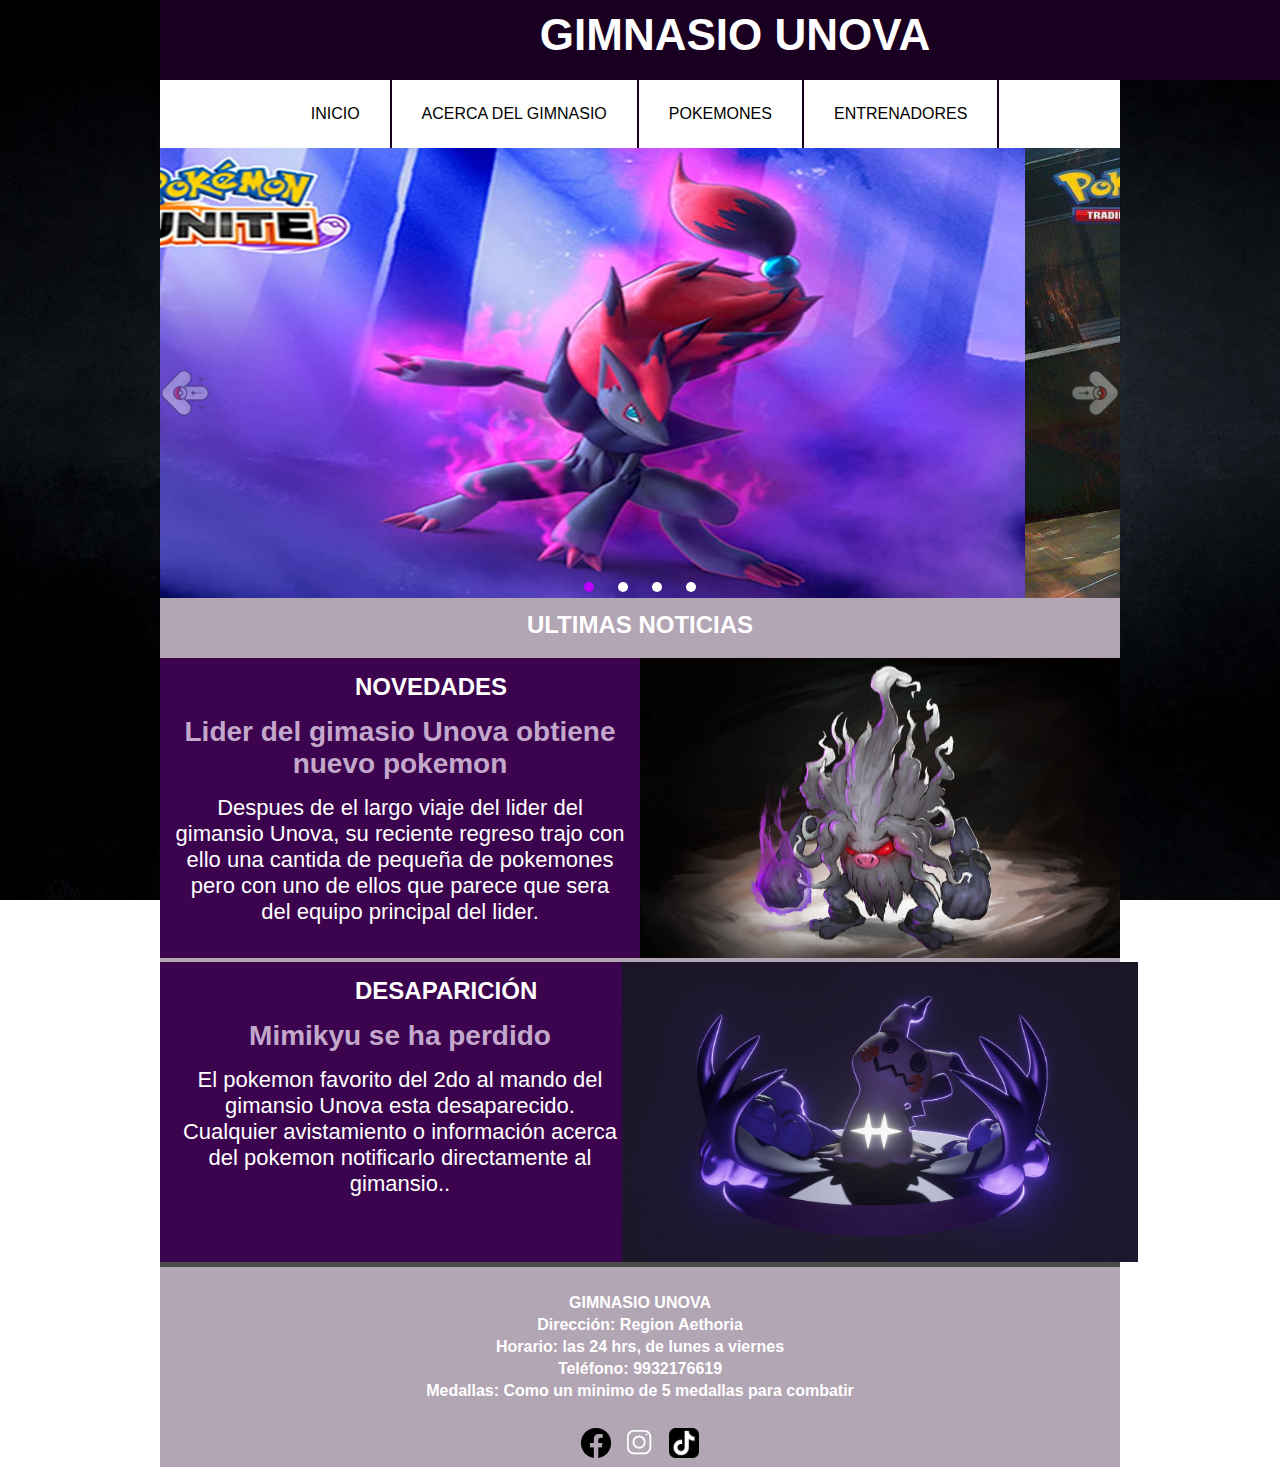
<file: INDEX.HTML>
<!DOCTYPE html>
<html lang="es">
<head>
    <meta charset="UTF-8" />
    <title>GIMNASIO UNOVA</title>
    <Link rel="shorcut icon" href="../LOGICA/IMAGENES/R.png">
    <link rel="stylesheet" type="text/css" href="ESTILOS/ESTLOS.CSS">
</head>
<body>
    <section id="contenedor">

        <header>
            <h1 id="titulo">GIMNASIO UNOVA</h1>
        </header>

            <!--seccion menu-->

            <section id="menuss">
                <nav class="menu">
                    <ul>
                        <li><a href="INDEX.HTML">INICIO</a></li>
                        <li><a href="PAGINAS/acercadelgimnasio.HTML">ACERCA DEL GIMNASIO</a></li>
                        <li><a href="PAGINAS/POKEMONES.HTML">POKEMONES</a></li>
                        <li><a href="PAGINAS/ENTRENAORES.HTML">ENTRENADORES</a></li>
                    </ul>
                </nav>

            </section>

             <!-- carrusel -->
              
    <div id="slider">
        <input type="radio" name="slider" id="slide1" checked>
        <input type="radio" name="slider" id="slide2">
        <input type="radio" name="slider" id="slide3">
        <input type="radio" name="slider" id="slide4">
    <div id="slides">
        <div id="overflow">
            <div class="inner">
                <div class="slide slide_1">
                   <a href="https://www.pokemon.com/es/pokedex/zoroark" target="_blank"><img src="IMAGENES/ZOROARK.jpg"  width="1150px" height="450px"></a>
                </div>

                <div class="slide slide_2">
                    <div class="slide-content">
                        <a href="https://www.pokemon.com/es/pokedex/marshadow" target="_blank"><img src="IMAGENES/Marshadow.jpg" width="1150px" height="450px"></a>
                    </div>
                </div>

                <div class="slide slide_3">
                    <div class="slide-content">
                        <a href="https://www.pokemon.com/es/pokedex/ceruledge" target="_blank"><img src="IMAGENES/Ceruledge2.jpg" width="1150px" height="450px"></a>
                    </div>
                </div>

                <div class="slide slide_4">
                    <div class="slide-content">
                       <a href="https://www.pokemon.com/es/pokedex/lycanroc" target="_blank"><img src="IMAGENES/Lycanroc.jpg" width="1150px" height="450px"></a>
                    </div>
                </div>
            </div>
        </div>
    </div>
    

<div id="controls">
      <label for="slide1"></label>
      <label for="slide2"></label>
      <label for="slide3"></label>
      <label for="slide4"></label>
   </div>

<div id="bullets">
      <label for="slide1"></label>
      <label for="slide2"></label>
      <label for="slide3"></label>
      <label for="slide4"></label>
   </div>

   <H1 style="text-align: center;">ULTIMAS NOTICIAS</H1>

   <!-- Nuevo Pokemon -->
   <section id="noticia1">

    <article id="descripcion">
    <h1 id="titulosdelindex">NOVEDADES</h1>
    <h2>Lider del gimasio Unova obtiene nuevo pokemon</h2>
    <p>Despues de el largo viaje del lider del gimansio Unova, su reciente regreso trajo con ello 
        una cantida de pequeña de pokemones pero con uno de ellos que parece que sera del equipo principal del lider.</p>
    </article>

    <article id="foto">
        <img src="IMAGENES/Annihilape.jpg" width="573px" height="300px">
    </article>			
   </section>

   <!-- Seccion de noticias Internacionales -->

   <section id="noticia1">
    <article id="descripcion">
    <h1 id="titulosdelindex">DESAPARICIÓN</h1>
    <h2>Mimikyu se ha perdido</h2>
    <p>El pokemon favorito del 2do al mando del gimansio Unova esta desaparecido. Cualquier avistamiento o información
        acerca del pokemon notificarlo directamente al gimansio..</p>
    </article>

    <article id="foto">
        <img src="IMAGENES/Mimikyu.jpg" width="573px" height="300px">
    </article>			
   </section>

   <footer>
    
        <h5 id="parrafo"> 
            GIMNASIO UNOVA
            <br>Dirección: Region Aethoria
            <br>Horario: las 24 hrs, de lunes a viernes
            <br>Teléfono: 9932176619
            <br>Medallas: Como un minimo de 5 medallas para combatir
        </h5>

         <article id="redes">
		        <a href="https://www.facebook.com/profile.php?id=61560683771847" target="_blank"><img src="IMAGENES/FACE.png" width="30" height="30" alt=""/></a>
			    <a href="https://www.instagram.com/possercinema/?__pwa=1" target="_blank"><img src="IMAGENES/IG.png" width="30" height="30" alt=""/></a>
			    <a href="https://www.tiktok.com/@possercinema" target="_blank"><img src="IMAGENES/TIK.png" width="30" height="30" alt=""/></a>
         </article>
    </footer>

 </section>
</body>
</html>
</file>
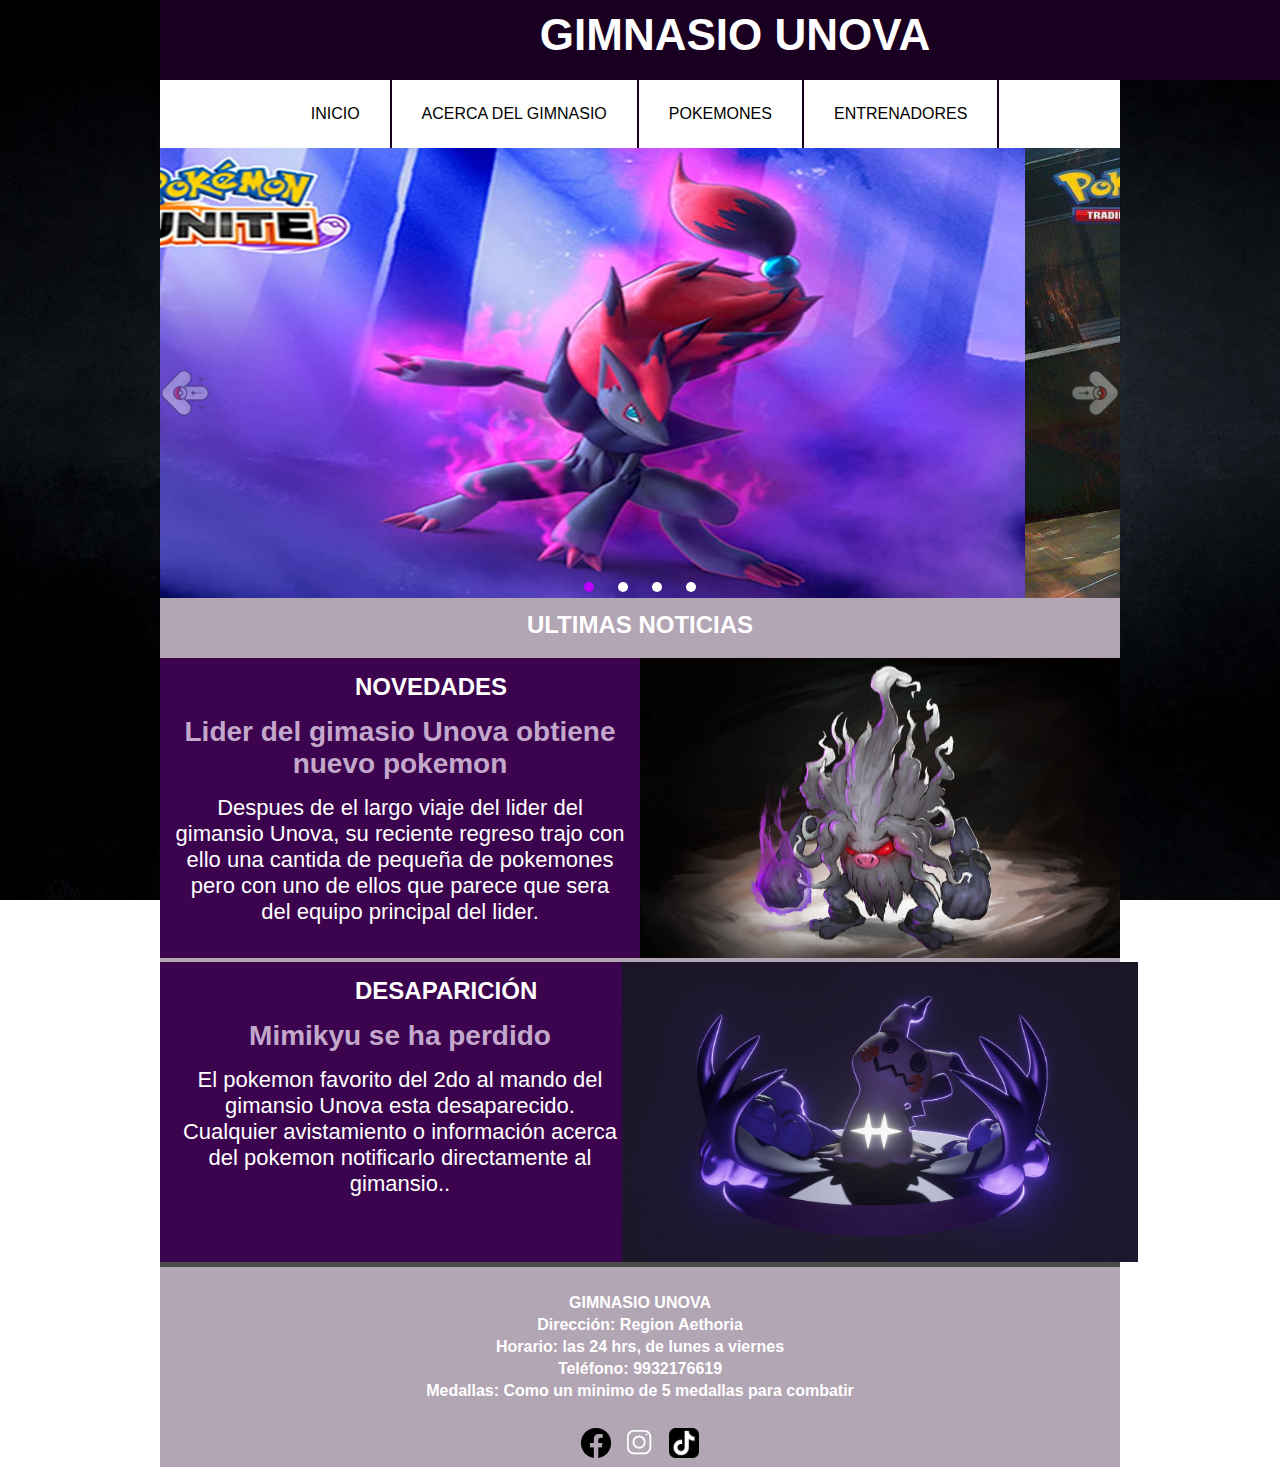
<file: index.html>
<!DOCTYPE html>
<html lang="es">
<head>
    <meta charset="UTF-8" />
    <title>GIMNASIO UNOVA</title>
    <Link rel="shorcut icon" href="../LOGICA/IMAGENES/R.png">
    <link rel="stylesheet" type="text/css" href="ESTILOS/ESTLOS.CSS">
</head>
<body>
    <section id="contenedor">

        <header>
            <h1 id="titulo">GIMNASIO UNOVA</h1>
        </header>

            <!--seccion menu-->

            <section id="menuss">
                <nav class="menu">
                    <ul>
                        <li><a href="index.HTML">INICIO</a></li>
                        <li><a href="PAGINAS/acercadelgimnasio.HTML">ACERCA DEL GIMNASIO</a></li>
                        <li><a href="PAGINAS/POKEMONES.HTML">POKEMONES</a></li>
                        <li><a href="PAGINAS/ENTRENAORES.HTML">ENTRENADORES</a></li>
                    </ul>
                </nav>

            </section>

             <!-- carrusel -->
              
    <div id="slider">
        <input type="radio" name="slider" id="slide1" checked>
        <input type="radio" name="slider" id="slide2">
        <input type="radio" name="slider" id="slide3">
        <input type="radio" name="slider" id="slide4">
    <div id="slides">
        <div id="overflow">
            <div class="inner">
                <div class="slide slide_1">
                   <a href="https://www.pokemon.com/es/pokedex/zoroark" target="_blank"><img src="IMAGENES/ZOROARK.jpg"  width="1150px" height="450px"></a>
                </div>

                <div class="slide slide_2">
                    <div class="slide-content">
                        <a href="https://www.pokemon.com/es/pokedex/marshadow" target="_blank"><img src="IMAGENES/Marshadow.jpg" width="1150px" height="450px"></a>
                    </div>
                </div>

                <div class="slide slide_3">
                    <div class="slide-content">
                        <a href="https://www.pokemon.com/es/pokedex/ceruledge" target="_blank"><img src="IMAGENES/Ceruledge2.jpg" width="1150px" height="450px"></a>
                    </div>
                </div>

                <div class="slide slide_4">
                    <div class="slide-content">
                       <a href="https://www.pokemon.com/es/pokedex/lycanroc" target="_blank"><img src="IMAGENES/Lycanroc.jpg" width="1150px" height="450px"></a>
                    </div>
                </div>
            </div>
        </div>
    </div>
    

<div id="controls">
      <label for="slide1"></label>
      <label for="slide2"></label>
      <label for="slide3"></label>
      <label for="slide4"></label>
   </div>

<div id="bullets">
      <label for="slide1"></label>
      <label for="slide2"></label>
      <label for="slide3"></label>
      <label for="slide4"></label>
   </div>

   <H1 style="text-align: center;">ULTIMAS NOTICIAS</H1>

   <!-- Nuevo Pokemon -->
   <section id="noticia1">

    <article id="descripcion">
    <h1 id="titulosdelindex">NOVEDADES</h1>
    <h2>Lider del gimasio Unova obtiene nuevo pokemon</h2>
    <p>Despues de el largo viaje del lider del gimansio Unova, su reciente regreso trajo con ello 
        una cantida de pequeña de pokemones pero con uno de ellos que parece que sera del equipo principal del lider.</p>
    </article>

    <article id="foto">
        <img src="IMAGENES/Annihilape.jpg" width="573px" height="300px">
    </article>			
   </section>

   <!-- Seccion de noticias Internacionales -->

   <section id="noticia1">
    <article id="descripcion">
    <h1 id="titulosdelindex">DESAPARICIÓN</h1>
    <h2>Mimikyu se ha perdido</h2>
    <p>El pokemon favorito del 2do al mando del gimansio Unova esta desaparecido. Cualquier avistamiento o información
        acerca del pokemon notificarlo directamente al gimansio..</p>
    </article>

    <article id="foto">
        <img src="IMAGENES/Mimikyu.jpg" width="573px" height="300px">
    </article>			
   </section>

   <footer>
    
        <h5 id="parrafo"> 
            GIMNASIO UNOVA
            <br>Dirección: Region Aethoria
            <br>Horario: las 24 hrs, de lunes a viernes
            <br>Teléfono: 9932176619
            <br>Medallas: Como un minimo de 5 medallas para combatir
        </h5>

         <article id="redes">
		        <a href="https://www.facebook.com/profile.php?id=61560683771847" target="_blank"><img src="IMAGENES/FACE.png" width="30" height="30" alt=""/></a>
			    <a href="https://www.instagram.com/possercinema/?__pwa=1" target="_blank"><img src="IMAGENES/IG.png" width="30" height="30" alt=""/></a>
			    <a href="https://www.tiktok.com/@possercinema" target="_blank"><img src="IMAGENES/TIK.png" width="30" height="30" alt=""/></a>
         </article>
    </footer>

 </section>
</body>
</html>
</file>
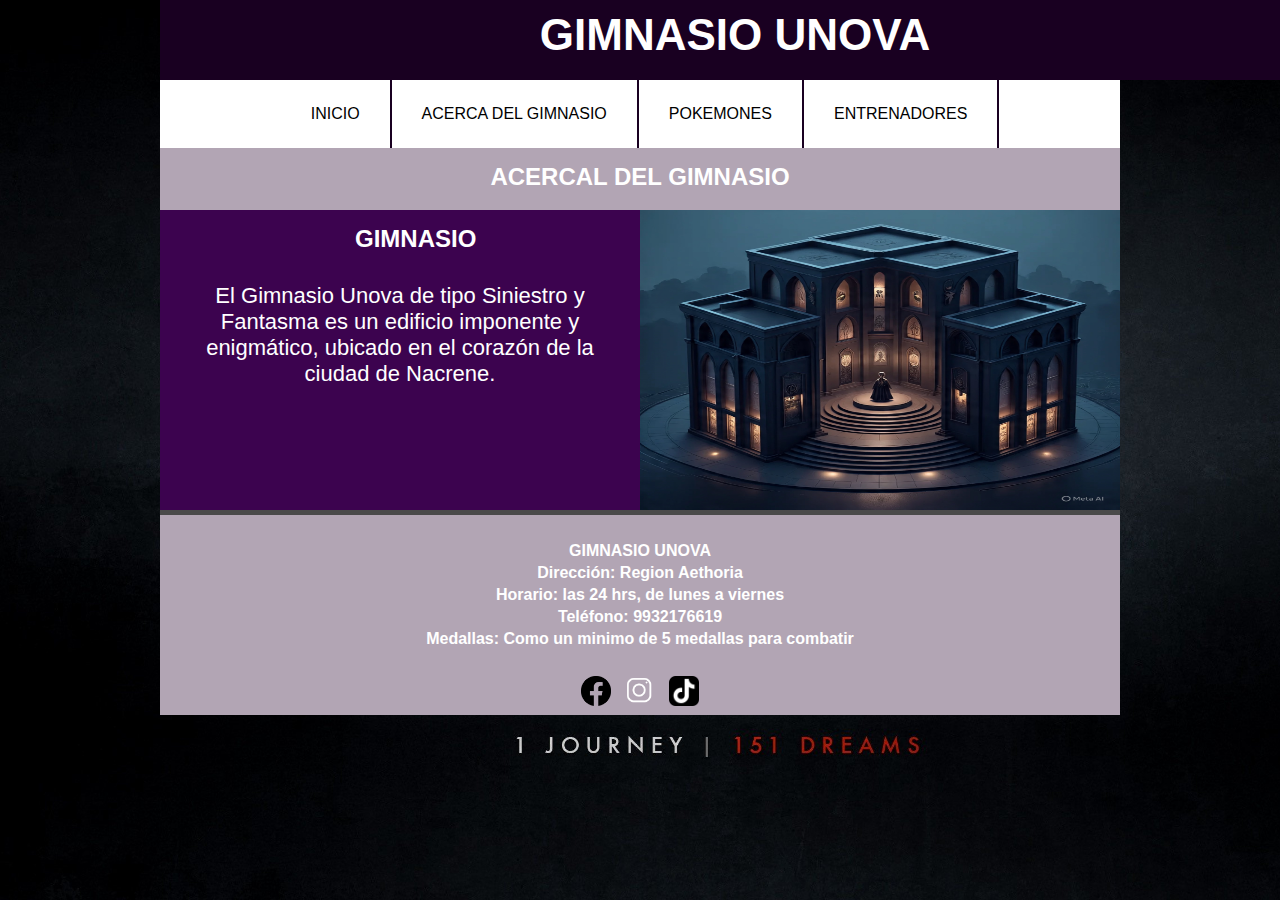
<file: PAGINAS/acercadelgimnasio.HTML>
<!DOCTYPE html>
<html lang="es">
<head>
    <meta charset="UTF-8" />
    <title>GIMNASIO UNOVA</title>
    <Link rel="shorcut icon" href="../IMAGENES/R.png">
    <link rel="stylesheet" type="text/css" href="../ESTILOS/ESTLOS.CSS">
</head>
<body>
    <section id="contenedor">

        <header>
            <h1 id="titulo">GIMNASIO UNOVA</h1>
        </header>

            <!--seccion menu-->

            <section id="menuss">
                <nav class="menu">
                    <ul>
                        <li><a href="../INDEX.HTML">INICIO</a></li>
                        <li><a href="../PAGINAS/acercadelgimnasio.HTML">ACERCA DEL GIMNASIO</a></li>
                        <li><a href="../PAGINAS/POKEMONES.HTML">POKEMONES</a></li>
                        <li><a href="../PAGINAS/ENTRENAORES.HTML">ENTRENADORES</a></li>
                    </ul>
                </nav>

            </section>  

   <H1 style="text-align: center;">ACERCAL DEL GIMNASIO</H1>
   <!-- Nuevo Pokemon -->
   <section id="noticia1">

    <article id="descripcion">
    <a href="UNOVA.HTML"><h1 id="titulosdelindex">GIMNASIO</h1></a>
    <p>El Gimnasio Unova de tipo Siniestro y Fantasma es un edificio imponente y enigmático, ubicado en el corazón de la ciudad de Nacrene.</p>
    </article>

    <article id="foto">
        <img src="../IMAGENES/GIMNASIO FACHADA.jpg" width="573px" height="300px">
        
    </article>			
   </section>

   <footer>
    
        <h5 id="parrafo"> 
            GIMNASIO UNOVA
            <br>Dirección: Region Aethoria
            <br>Horario: las 24 hrs, de lunes a viernes
            <br>Teléfono: 9932176619
            <br>Medallas: Como un minimo de 5 medallas para combatir
        </h5>

         <article id="redes">
		        <a href="https://www.facebook.com/profile.php?id=61560683771847" target="_blank"><img src="../IMAGENES/FACE.png" width="30" height="30" alt=""/></a>
			    <a href="https://www.instagram.com/possercinema/?__pwa=1" target="_blank"><img src="../IMAGENES/IG.png" width="30" height="30" alt=""/></a>
			    <a href="https://www.tiktok.com/@possercinema" target="_blank"><img src="../IMAGENES/TIK.png" width="30" height="30" alt=""/></a>
         </article>
    </footer>

 </section>
</body>
</html>
</file>
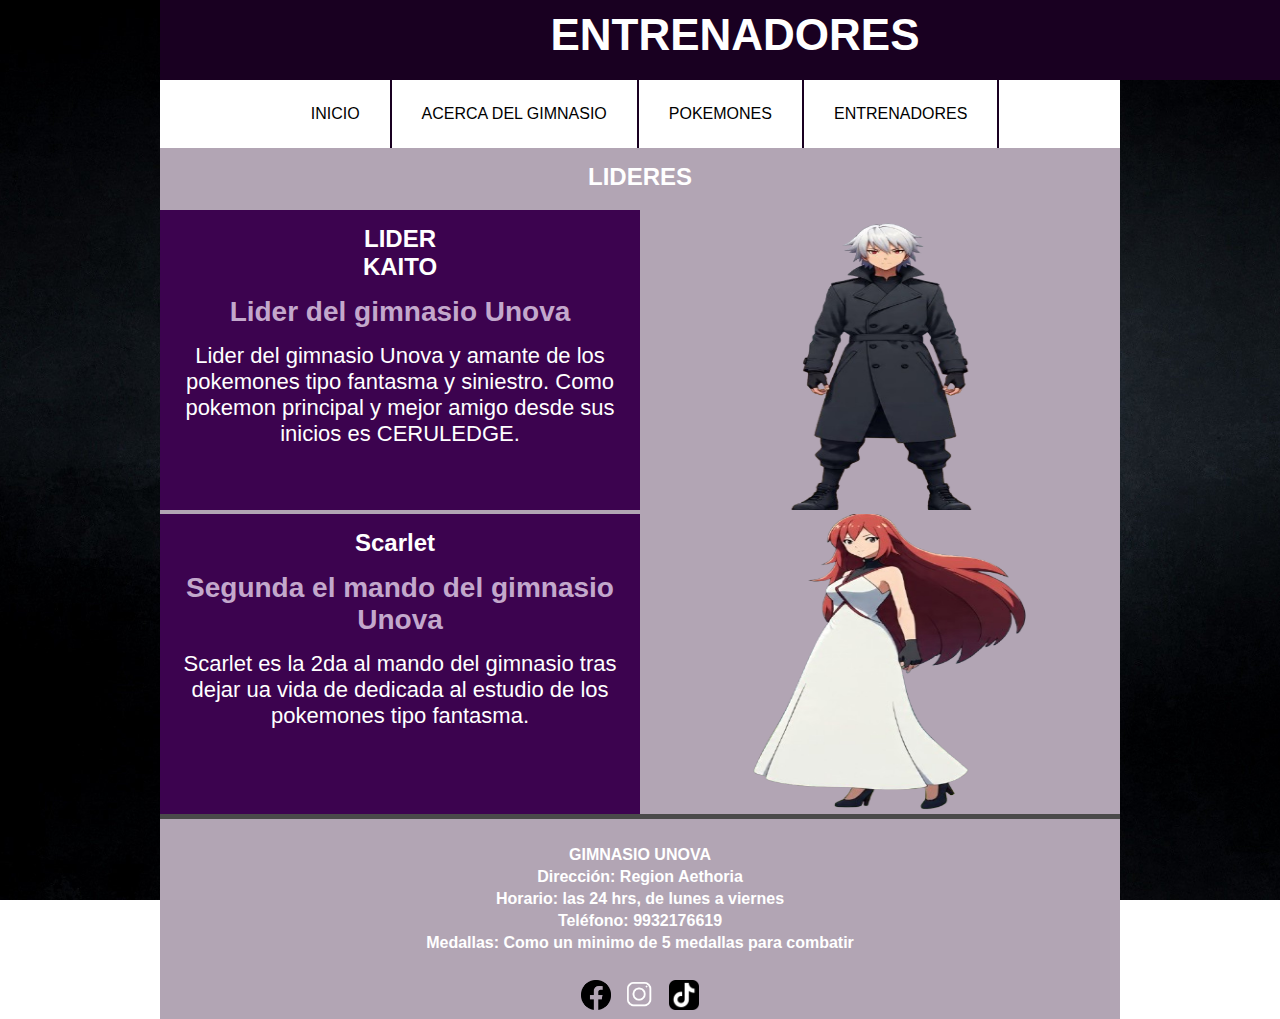
<file: PAGINAS/ENTRENAORES.HTML>
<!DOCTYPE html>
<html lang="es">
<head>
    <meta charset="UTF-8" />
    <title>GIMNASIO UNOVA</title>
    <Link rel="shorcut icon" href="../IMAGENES/R.png">
    <link rel="stylesheet" type="text/css" href="../ESTILOS/ESTLOS.CSS">
</head>
<body>
    <section id="contenedor">

        <header>
            <h1 id="titulo">ENTRENADORES</h1>
        </header>

            <!--seccion menu-->

            <section id="menuss">
                <nav class="menu">
                    <ul>
                        <li><a href="../INDEX.HTML">INICIO</a></li>
                        <li><a href="../PAGINAS/acercadelgimnasio.HTML">ACERCA DEL GIMNASIO</a></li>
                        <li><a href="../PAGINAS/POKEMONES.HTML">POKEMONES</a></li>
                        <li><a href="../PAGINAS/ENTRENAORES.HTML">ENTRENADORES</a></li>
                    </ul>
                </nav>

            </section>  

   <H1 style="text-align: center;">LIDERES</H1>
   <!-- Nuevo Pokemon -->
   <section id="noticia1">

    <article id="descripcion">
    <h1 id="titulosdelindex">LIDER KAITO</h1>
    <h2>Lider del gimnasio Unova</h2>
    <p>Lider del gimnasio Unova y amante de los pokemones tipo fantasma y siniestro. Como pokemon principal y mejor amigo
        desde sus inicios es CERULEDGE.
    </p>
    </article>

    <article id="foto">
        <img src="../IMAGENES/HOMBRE (1).png" width="573px" height="300px">
    </article>			
   </section>

      <section id="noticia1">

    <article id="descripcion">
    <h1 id="titulosdelindex">Scarlet</h1>
    <h2>Segunda el mando del gimnasio Unova</h2>
    <p>Scarlet es la 2da al mando del gimnasio tras dejar ua vida de dedicada al estudio de los pokemones tipo fantasma.</p>
    </article>

    <article id="foto">
        <img src="../IMAGENES/MUJER.png" width="573px" height="300px">
    </article>			
   </section>

   <footer>
    
        <h5 id="parrafo"> 
            GIMNASIO UNOVA
            <br>Dirección: Region Aethoria
            <br>Horario: las 24 hrs, de lunes a viernes
            <br>Teléfono: 9932176619
            <br>Medallas: Como un minimo de 5 medallas para combatir
        </h5>

         <article id="redes">
		        <a href="https://www.facebook.com/profile.php?id=61560683771847" target="_blank"><img src="../IMAGENES/FACE.png" width="30" height="30" alt=""/></a>
			    <a href="https://www.instagram.com/possercinema/?__pwa=1" target="_blank"><img src="../IMAGENES/IG.png" width="30" height="30" alt=""/></a>
			    <a href="https://www.tiktok.com/@possercinema" target="_blank"><img src="../IMAGENES/TIK.png" width="30" height="30" alt=""/></a>
         </article>
    </footer>

 </section>
</body>
</html>
</file>
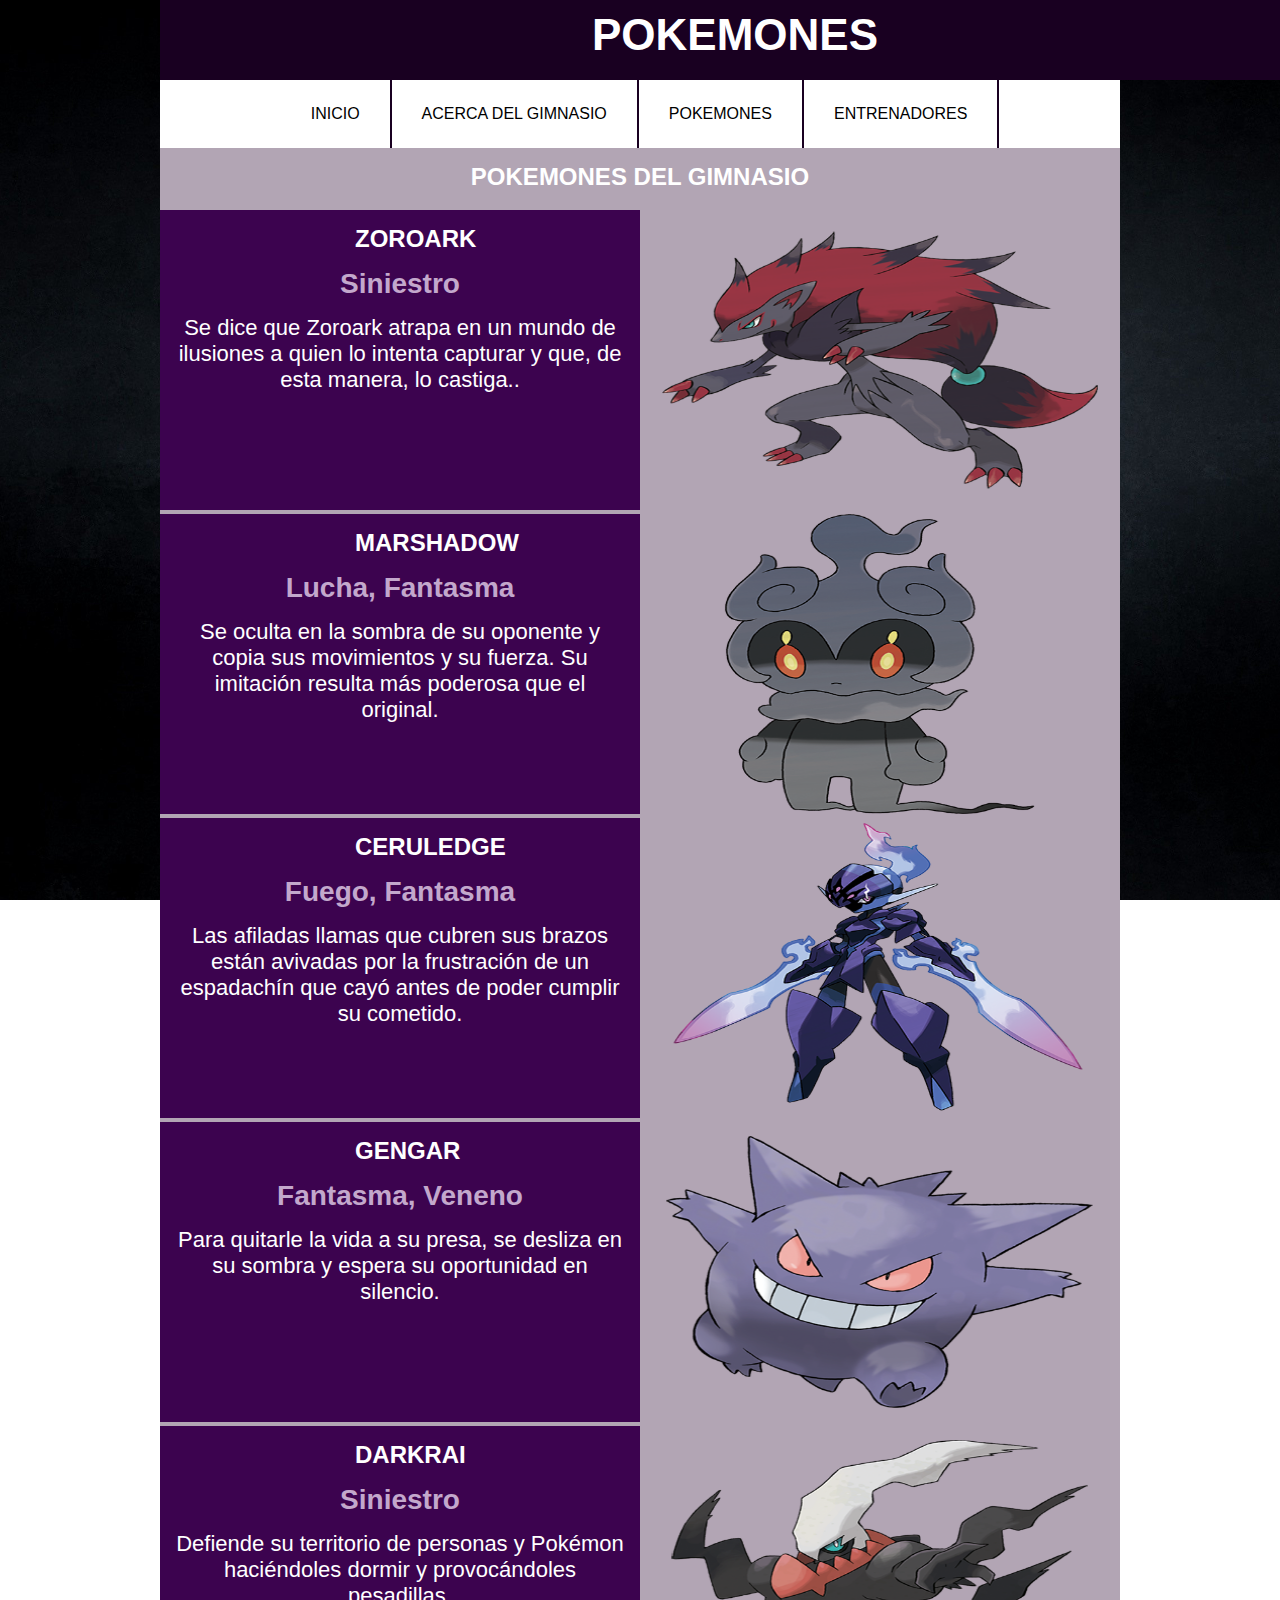
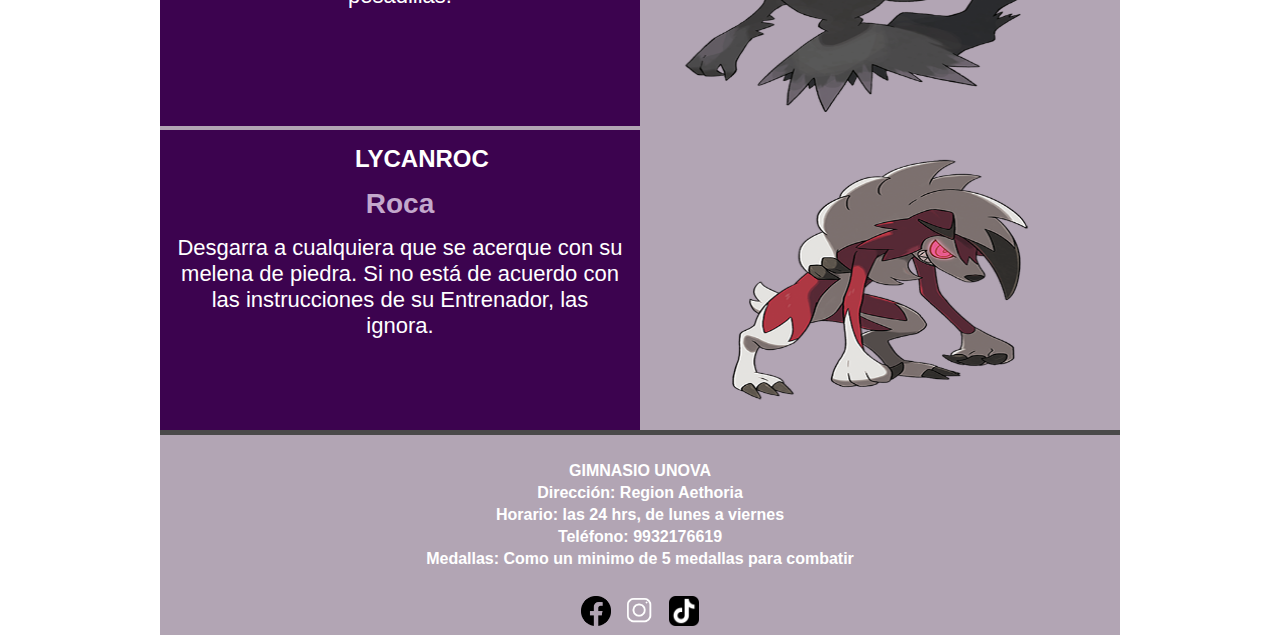
<file: PAGINAS/POKEMONES.HTML>
<!DOCTYPE html>
<html lang="es">
<head>
    <meta charset="UTF-8" />
    <title>GIMNASIO UNOVA</title>
    <Link rel="shorcut icon" href="../IMAGENES/R.png">
    <link rel="stylesheet" type="text/css" href="../ESTILOS/ESTLOS.CSS">
</head>
<body>
    <section id="contenedor">

        <header>
            <h1 id="titulo">POKEMONES</h1>
        </header>

            <!--seccion menu-->

            <section id="menuss">
                <nav class="menu">
                    <ul>
                        <li><a href="../INDEX.HTML">INICIO</a></li>
                        <li><a href="../PAGINAS/acercadelgimnasio.HTML">ACERCA DEL GIMNASIO</a></li>
                        <li><a href="../PAGINAS/POKEMONES.HTML">POKEMONES</a></li>
                        <li><a href="../PAGINAS/ENTRENAORES.HTML">ENTRENADORES</a></li>
                    </ul>
                </nav>

            </section>  

   <H1 style="text-align: center;">POKEMONES DEL GIMNASIO</H1>
   <!-- Nuevo Pokemon -->
   <section id="noticia1">

    <article id="descripcion">
    <h1 id="titulosdelindex">ZOROARK</h1>
    <h2>Siniestro</h2>
    <p>Se dice que Zoroark atrapa en un mundo de ilusiones a quien lo intenta capturar y que, de esta manera, lo castiga..</p>
    </article>

    <article id="foto">
        <img src="../IMAGENES/ZoroarkPNG.png" width="573px" height="300px">
    </article>			
   </section>

      <section id="noticia1">

    <article id="descripcion">
    <h1 id="titulosdelindex"> MARSHADOW</h1>
    <h2>Lucha, Fantasma</h2>
    <p>Se oculta en la sombra de su oponente y copia sus movimientos y su fuerza. Su imitación resulta más poderosa que el original.</p>
    </article>

    <article id="foto">
        <img src="../IMAGENES/MarshadowPNG.png" width="573px" height="300px">
    </article>			
   </section>

    <section id="noticia1">

    <article id="descripcion">
    <h1 id="titulosdelindex"> CERULEDGE</h1>
    <h2>Fuego, Fantasma</h2>
    <p>Las afiladas llamas que cubren sus brazos están avivadas por la frustración de un espadachín 
        que cayó antes de poder cumplir su cometido.</p>
    </article>

    <article id="foto">
        <img src="../IMAGENES/CeruledgePNG.png" width="573px" height="300px">
    </article>			
   </section>


    <section id="noticia1">

    <article id="descripcion">
    <h1 id="titulosdelindex"> GENGAR</h1>
    <h2>Fantasma, Veneno</h2>
    <p>Para quitarle la vida a su presa, se desliza en su sombra y espera su oportunidad en silencio.</p>
    </article>

    <article id="foto">
        <img src="../IMAGENES/GENGAR.png" width="573px" height="300px">
    </article>			
   </section>

    <section id="noticia1">

    <article id="descripcion">
    <h1 id="titulosdelindex"> DARKRAI</h1>
    <h2>Siniestro</h2>
    <p>Defiende su territorio de personas y Pokémon haciéndoles dormir y provocándoles pesadillas.</p>
    </article>

    <article id="foto">
        <img src="../IMAGENES/DARKRAI.png" width="573px" height="300px">
    </article>			
   </section>


   <section id="noticia1">
    <article id="descripcion">
    <h1 id="titulosdelindex">LYCANROC</h1>
    <h2>Roca</h2>
    <p>Desgarra a cualquiera que se acerque con su melena de piedra.
        Si no está de acuerdo con las instrucciones de su Entrenador, las ignora.</p>
    </article>

    <article id="foto">
        <img src="../IMAGENES/LycanrocPNG.png" width="573px" height="300px">
    </article>			
   </section>

   <footer>
    
        <h5 id="parrafo"> 
            GIMNASIO UNOVA
            <br>Dirección: Region Aethoria
            <br>Horario: las 24 hrs, de lunes a viernes
            <br>Teléfono: 9932176619
            <br>Medallas: Como un minimo de 5 medallas para combatir
        </h5>

         <article id="redes">
		        <a href="https://www.facebook.com/profile.php?id=61560683771847" target="_blank"><img src="../IMAGENES/FACE.png" width="30" height="30" alt=""/></a>
			    <a href="https://www.instagram.com/possercinema/?__pwa=1" target="_blank"><img src="../IMAGENES/IG.png" width="30" height="30" alt=""/></a>
			    <a href="https://www.tiktok.com/@possercinema" target="_blank"><img src="../IMAGENES/TIK.png" width="30" height="30" alt=""/></a>
         </article>
    </footer>

 </section>
</body>
</html>
</file>
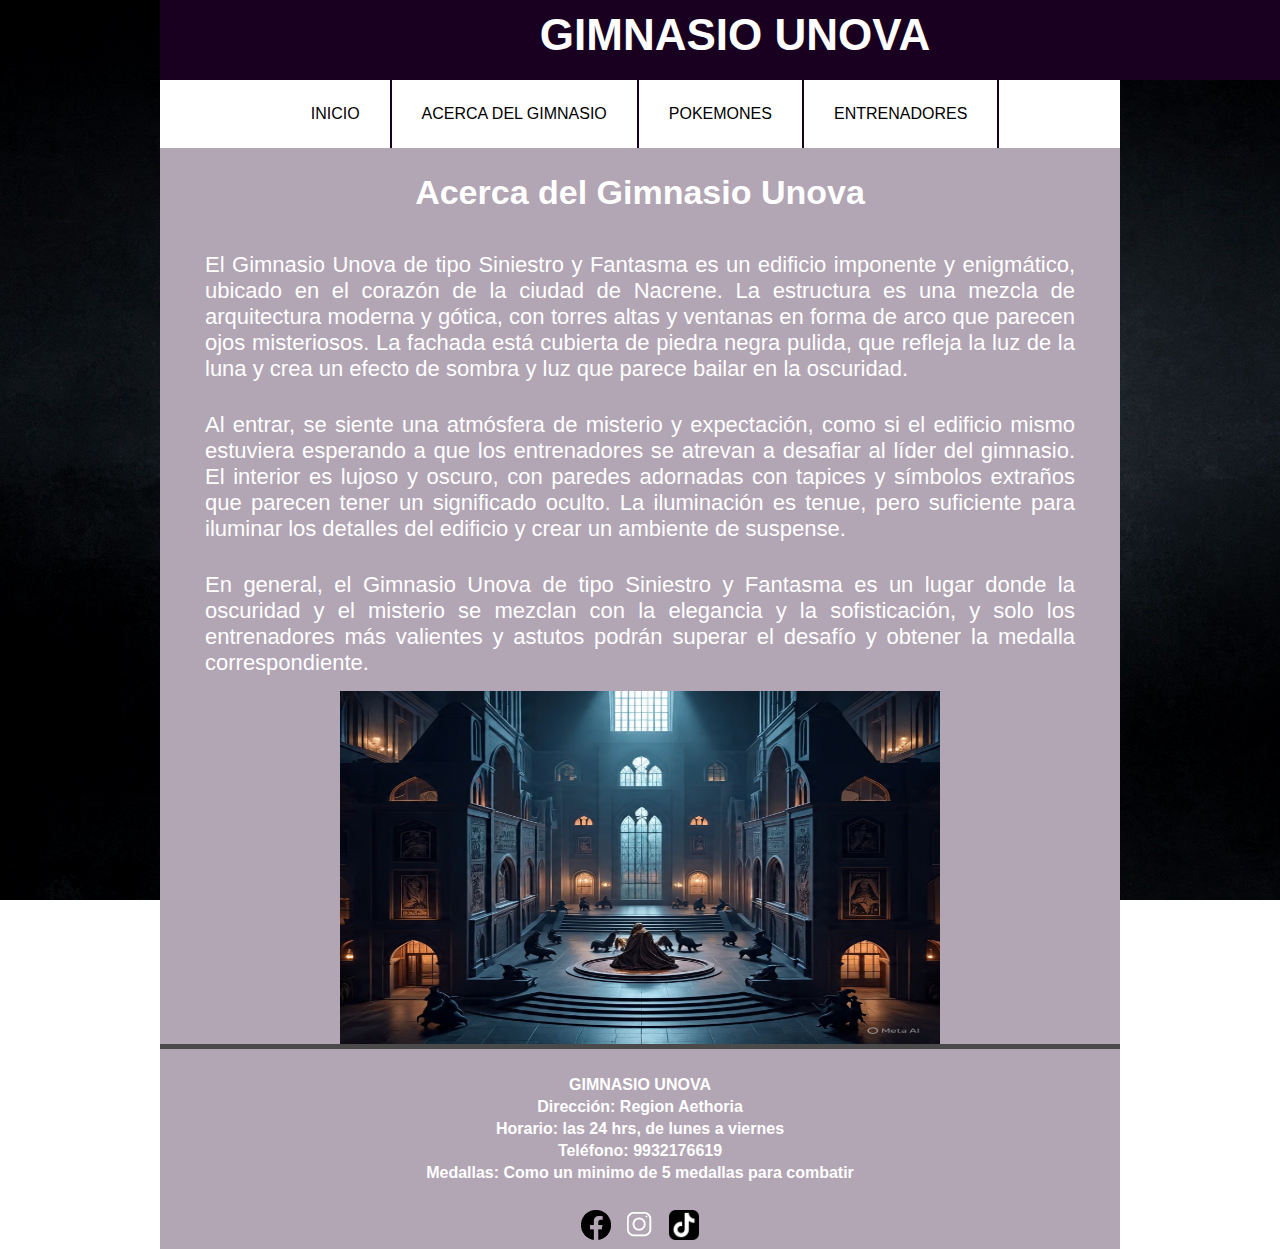
<file: PAGINAS/UNOVA.HTML>
<!DOCTYPE html>
<html lang="es">
<head>
    <meta charset="UTF-8" />
    <title>GIMNASIO UNOVA</title>
    <Link rel="shorcut icon" href="../IMAGENES/R.png">
    <link rel="stylesheet" type="text/css" href="../ESTILOS/ESTLOS.CSS">
</head>
<body>
    <section id="contenedor">

        <header>
            <h1 id="titulo">GIMNASIO UNOVA</h1>
        </header>

            <!--seccion menu-->

            <section id="menuss">
                <nav class="menu">
                    <ul>
                        <li><a href="../INDEX.HTML">INICIO</a></li>
                        <li><a href="../PAGINAS/acercadelgimnasio.HTML">ACERCA DEL GIMNASIO</a></li>
                        <li><a href="../PAGINAS/POKEMONES.HTML">POKEMONES</a></li>
                        <li><a href="../PAGINAS/ENTRENAORES.HTML">ENTRENADORES</a></li>
                    </ul>
                </nav>

            </section> 

     <section id="GIMNASIOUNOVA"></section> 

        <article id="contenido">
    <h2 id="titulosdesubpaginas">Acerca del Gimnasio Unova</h2>

    <p>El Gimnasio Unova de tipo Siniestro y Fantasma es un edificio imponente y enigmático, 
            ubicado en el corazón de la ciudad de Nacrene. 
            La estructura es una mezcla de arquitectura moderna y gótica, con torres altas y ventanas en forma de arco que parecen ojos misteriosos. 
            La fachada está cubierta de piedra negra pulida, que refleja la luz de la luna y crea un efecto de sombra y luz que parece bailar en la oscuridad.</p>

         <p>Al entrar, se siente una atmósfera de misterio y expectación, como si el edificio mismo estuviera esperando a que los entrenadores se atrevan a desafiar 
            al líder del gimnasio. El interior es lujoso y oscuro, con paredes adornadas con tapices y símbolos extraños que parecen tener un significado oculto. 
            La iluminación es tenue, pero suficiente para iluminar los detalles del edificio y crear un ambiente de suspense.</p>

             <p>En general, el Gimnasio Unova de tipo Siniestro y Fantasma es un lugar donde la oscuridad y el misterio se mezclan con la elegancia y la sofisticación, 
                y solo los entrenadores más valientes y astutos podrán superar el desafío y obtener la medalla correspondiente.</p>
    
    <img src="../IMAGENES/GIMNASIO.jpg">

        

        
    </article>			
   <footer>
    
        <h5 id="parrafo"> 
            GIMNASIO UNOVA
            <br>Dirección: Region Aethoria
            <br>Horario: las 24 hrs, de lunes a viernes
            <br>Teléfono: 9932176619
            <br>Medallas: Como un minimo de 5 medallas para combatir
        </h5>

         <article id="redes">
		        <a href="https://www.facebook.com/profile.php?id=61560683771847" target="_blank"><img src="../IMAGENES/FACE.png" width="30" height="30" alt=""/></a>
			    <a href="https://www.instagram.com/possercinema/?__pwa=1" target="_blank"><img src="../IMAGENES/IG.png" width="30" height="30" alt=""/></a>
			    <a href="https://www.tiktok.com/@possercinema" target="_blank"><img src="../IMAGENES/TIK.png" width="30" height="30" alt=""/></a>
         </article>
    </footer>

 </section>
</body>
</html>
</file>
<file: ESTILOS/ESTLOS.CSS>
@charset "utf-8";
@import url("MENU.CSS");
@import url("CARRUSEL.CSS");
@import url("NOVEDADES.CSS");
@import url("CONTENIDO.CSS");

*{
    margin: 0;
    padding: 0;
}

body{
    background-image: url(../IMAGENES/PORTADA.jpg);
    background-repeat: no-repeat;
    background-attachment: fixed;
    background-size: cover;
}

header {
    width: 1150px;
    height: 80px;
    background-color: hwb(286 0% 87%);
}

#contenedor {
    width: 75%;
    height: auto;
    margin: auto;
    background-color: lab(69.15% 7.12 -6.16);
}

#titulo {
    font-family: Verdana, Geneva, Tahoma, sans-serif;
    color: #ffffff;
    font-size: 44px;
    padding: 10px 150px;
    text-align: center;
}

/* footer  */

footer {
	width: auto;
	height: 200px;
	background-color: lab(69.15% 7.12 -6.16);
	border-top: 5px solid #4a4a4a;
	display: block;
}


#parrafo {
	color: white;
	font-family: Verdana, Geneva, Tahoma, sans-serif;
	text-align: center;
	padding: 25px;
	line-height: 22px;
    font-size: 16px;
}


footer #redes{
	
	padding: 1px 355px;
    text-align: center;
    letter-spacing: 10px;
	
}
</file>
